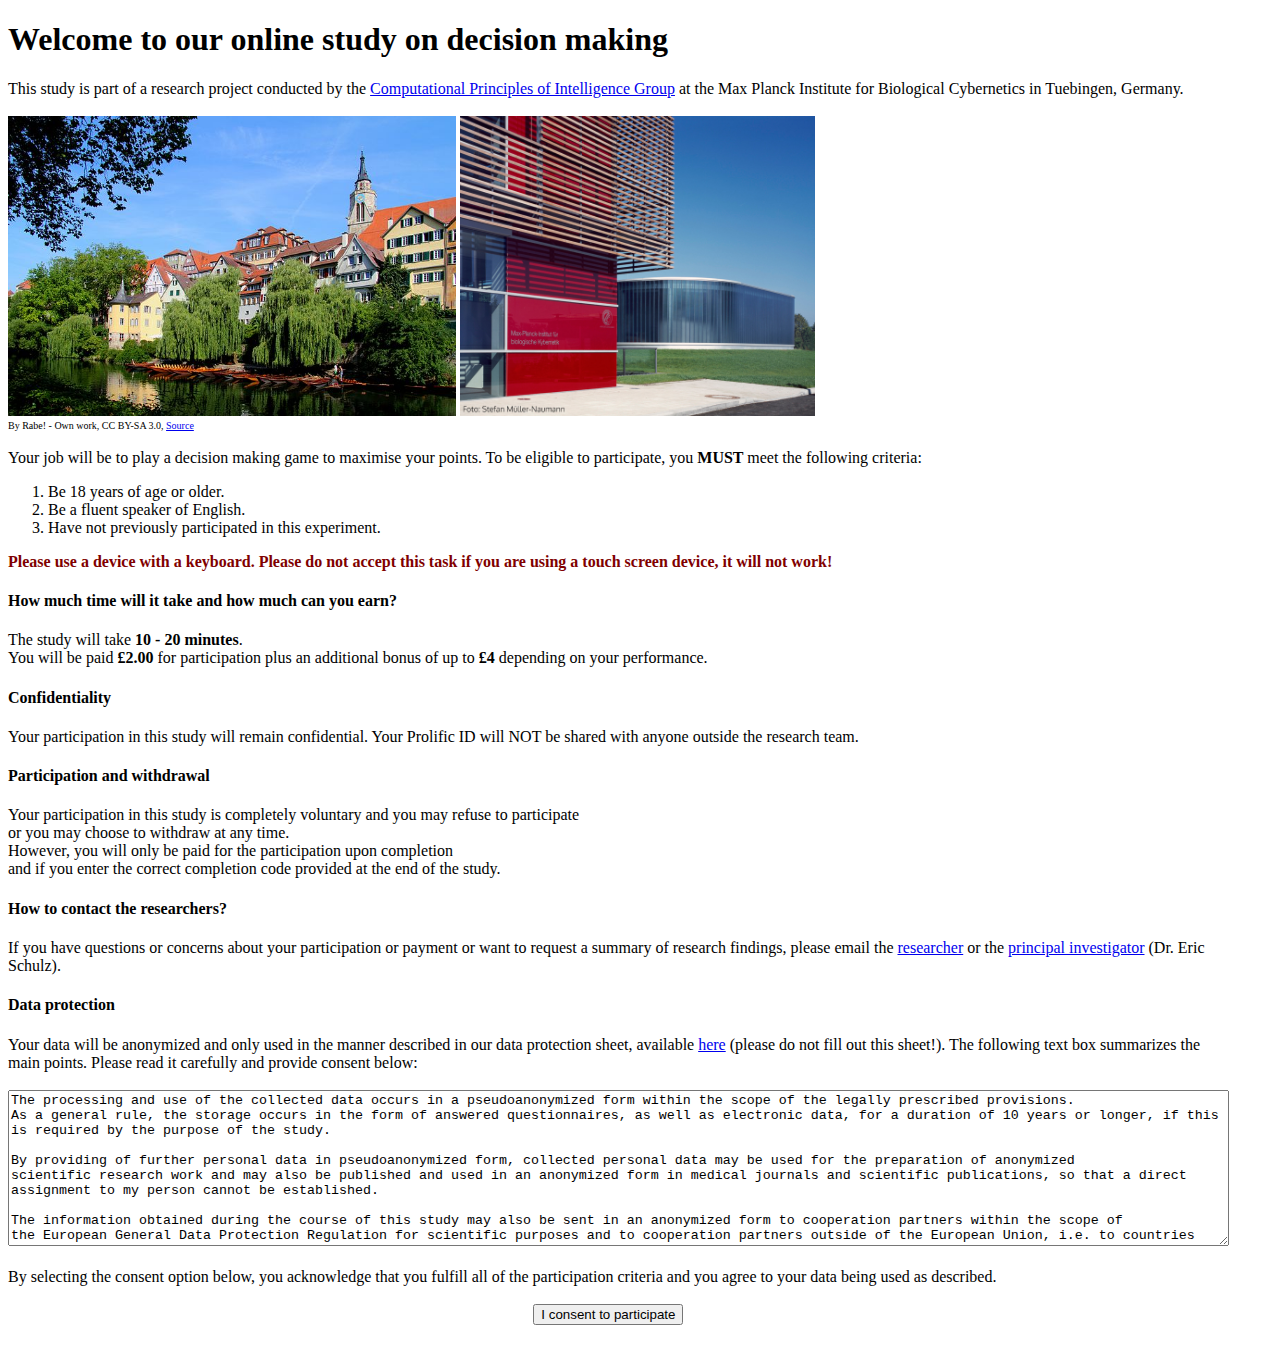
<file: index.html>
<!DOCTYPE html>
<html lang="en">

<head>
    <meta charset="UTF-8">
    <link rel="stylesheet" href="./css/styling.css">
    <script type="module" src="./js/main.js"></script>

    <title>decision making experiment</title>


</head>

<body id="experiment">

    <div class="container" style="width: 95%; height: 95%">
        <div id="page1" include-html="html/welcome_page.html"></div>
        <div id="page2" include-html="html/instructions.html" style="display: none;"></div>
        <div id="page3" include-html="html/comprehension_check.html" style="display: none"></div>
        <div id="page4" include-html="html/ready_to_start.html" style="display: none"></div>
        <div id="page5" include-html="html/demographics.html" style="display: none"></div>
        <div id="page6" include-html="html/completed.html" style="display:none"></div>
        <div id="trial" include-html="html/trial.html" style="display:none"></div>
    </div>
</body>

</html>
</file>
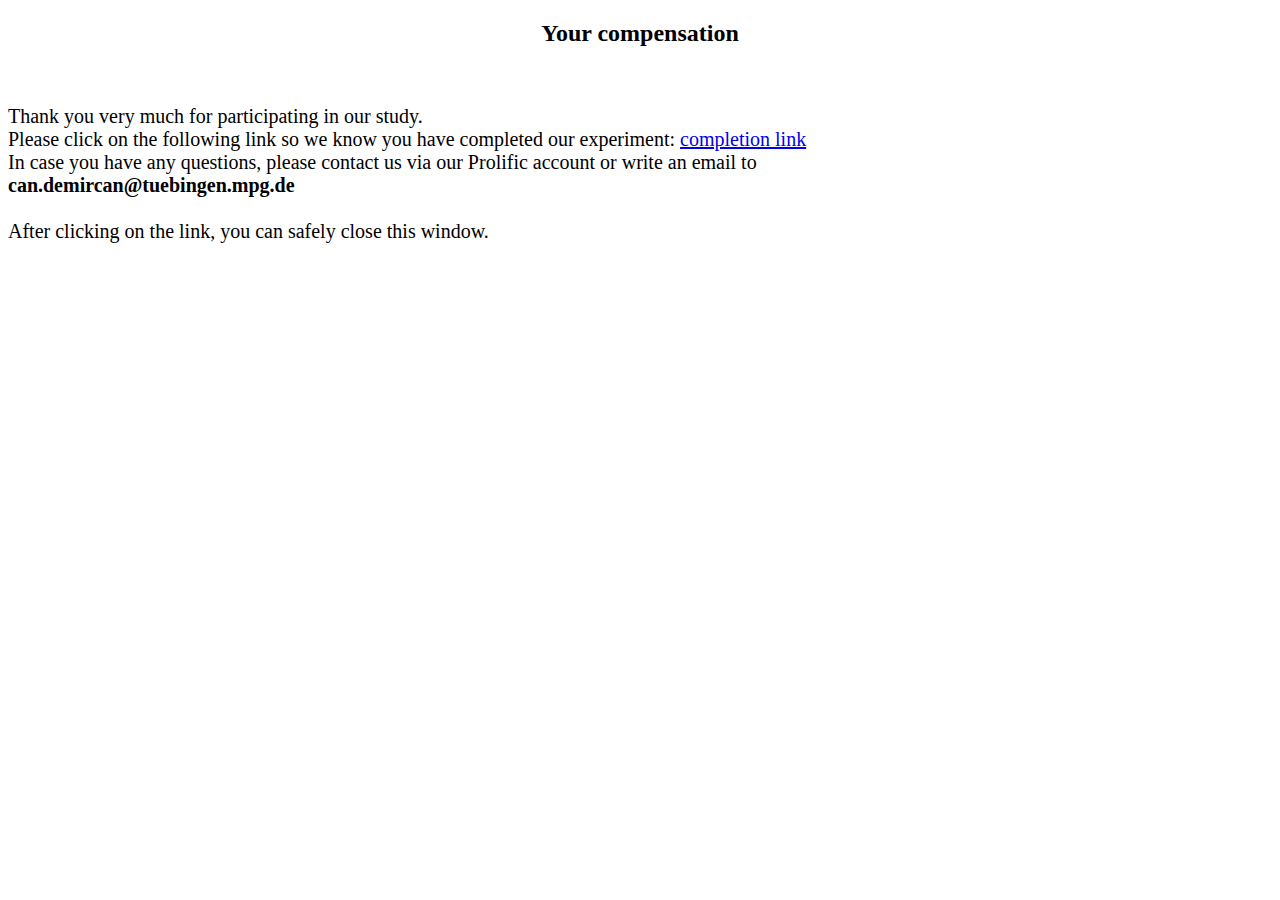
<file: html/completed.html>
<!DOCTYPE html>
<html lang="en">
    <h2 style="text-align: center;">Your compensation</h2>
    <div id="money" style="text-align: center; font-size: 125%">  </div><br>
    <p style="font-size:125%">
    Thank you very much for participating in our study.<br>
    Please click on the following link so we know you have completed our experiment: <a href="https://app.prolific.co/submissions/complete?cc=7AE73D5E" target="_blank">completion link</a> <br>
    In case you have any questions, please contact us via our Prolific account or write an email to<br> <b>can.demircan@tuebingen.mpg.de</b> <br><br>
    
    After clicking on the link, you can safely close this window. 
    </p>
</html>
</file>
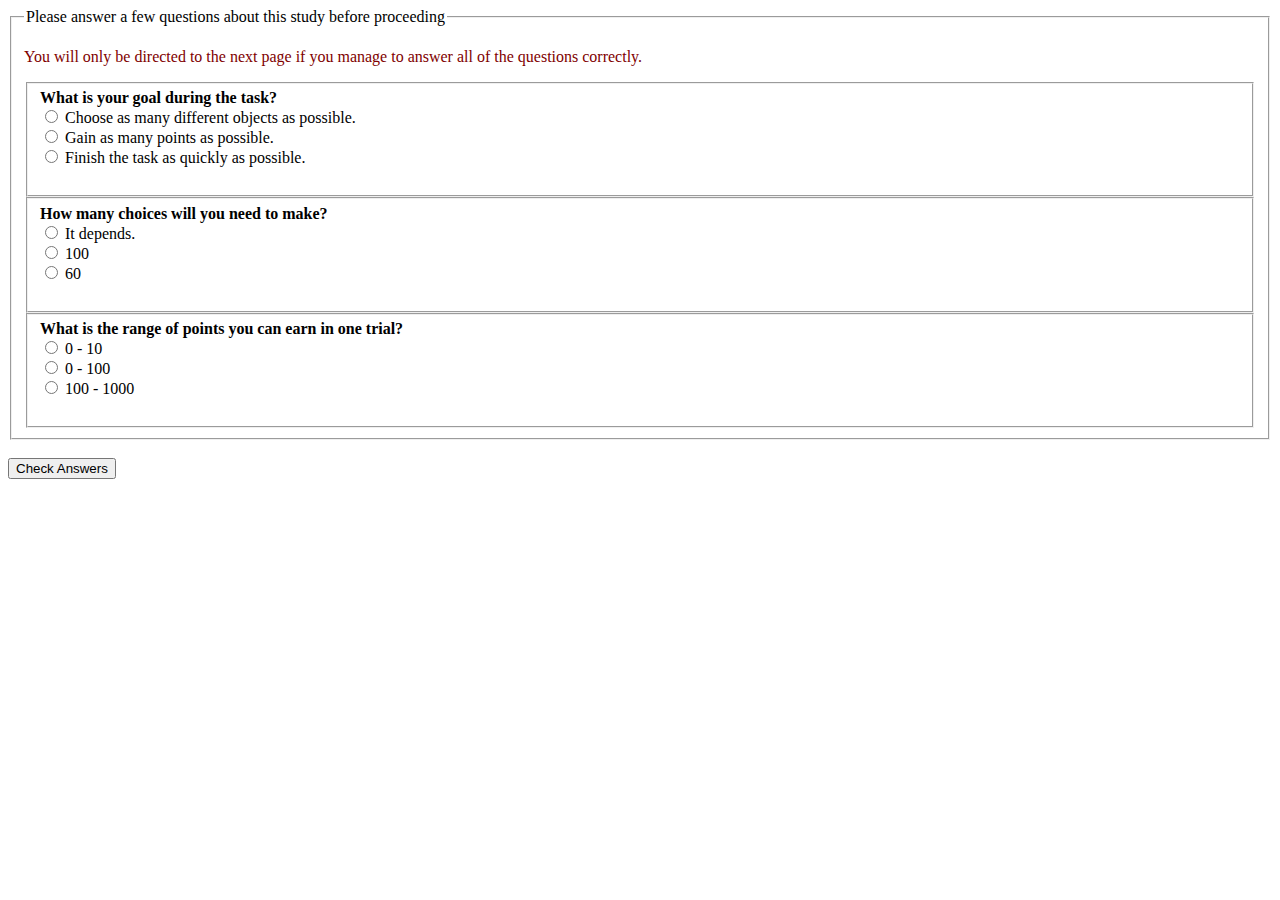
<file: html/comprehension_check.html>
<!DOCTYPE html>
<html lang="en">
<fieldset>
    <legend>Please answer a few questions about this study before proceeding</legend>
    <p style="font-size:100%;color:maroon;"> You will only be directed to the next page if you manage to answer all of the questions correctly.</p>

    <fieldset> 
        <b>What is your goal during the task? </b><br>
        <label for="q1l1" style="font-weight: normal;"><input type="radio" name="q1" id="l1_1"><span id="q1l1"> Choose as many different objects as possible. </span></label><br>
        <label for="q1l2" style="font-weight: normal;"><input type="radio" name="q1" id="icheck1"><span id="q1icheck1"> Gain as many points as possible. </span></label><br>
        <label for="q1l3" style="font-weight: normal;"><input type="radio" name="q1" id="l1_2"><span id="q1l2"> Finish the task as quickly as possible. </span></label><br>
        <br>
    </fieldset>
    <fieldset> 
        <b>How many choices will you need to make? </b><br>
        <label for="q2l1" style="font-weight: normal;"><input type="radio" name="q2" id="l2_1"/><span id="q2l1"> It depends. </span></label><br>
        <label for="q2l2" style="font-weight: normal;"><input type="radio" name="q2" id="l2_2"/><span id="q2l2"> 100 </span></label><br>
        <label for="q2l3" style="font-weight: normal;"><input type="radio" name="q2" id="icheck2"> <span id="q2icheck2"> 60 </span></label><br>
        <br>
    </fieldset>
    <fieldset> 
        <b>What is the range of points you can earn in one trial? </b><br>
        <label for="q3l1" style="font-weight: normal;"><input type="radio" name="q3" id="l3_1"/><span id="q3l1"> 0 - 10 </span></label><br>
        <label for="q3l2" style="font-weight: normal;"><input type="radio" name="q3" id="icheck3"/><span id="q3icheck3"> 0 - 100 </span></label><br>
        <label for="q3l3" style="font-weight: normal;"><input type="radio" name="q3" id="l3_2"> <span id="q3l2"> 100 - 1000 </span></label><br>
        <br>
    </fieldset>
</fieldset>
<br>
<button type="button" name="button" onclick="comprehensionCheck();"> <span id="check"> Check Answers </span> </button>  
</html>
</file>
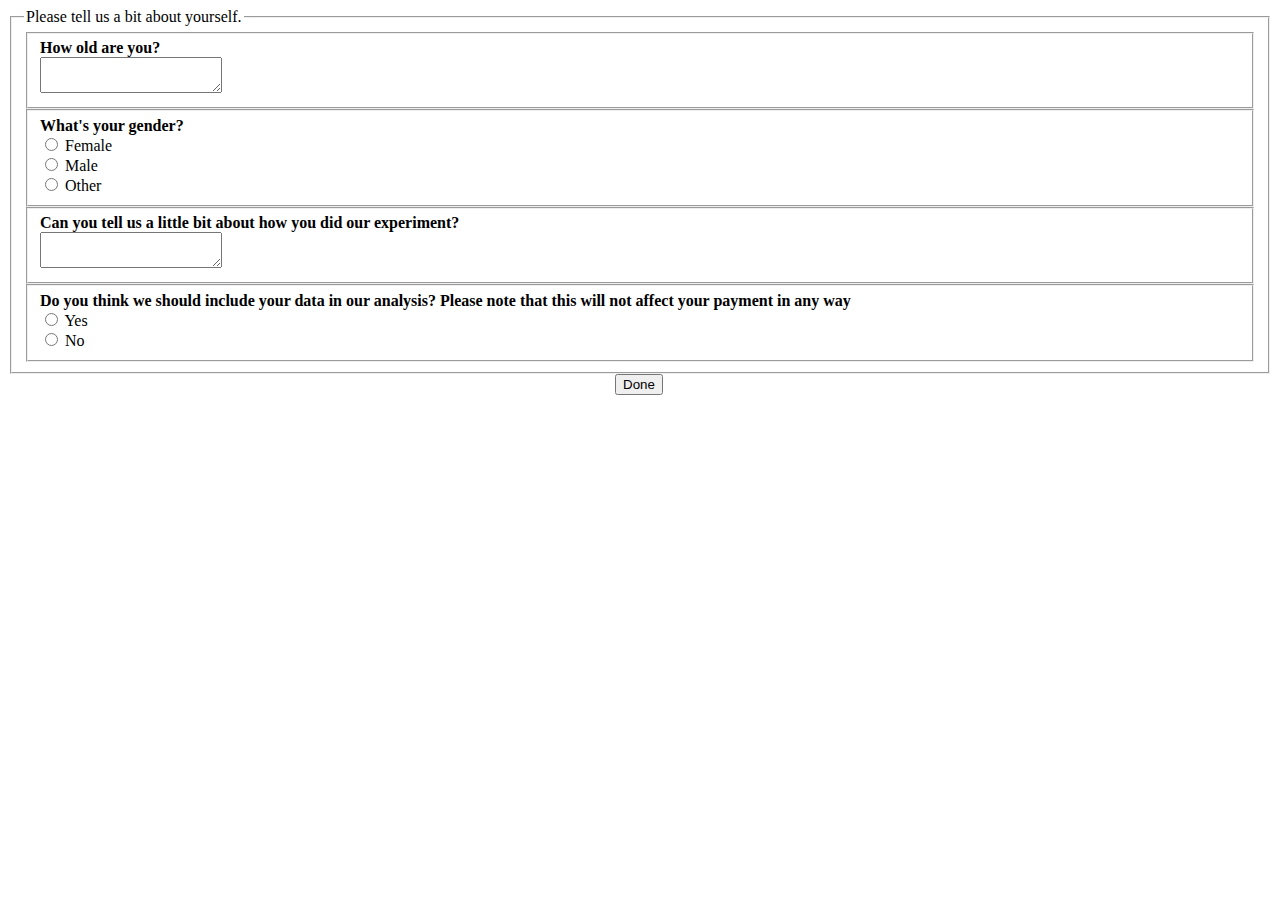
<file: html/demographics.html>
<!DOCTYPE html>
<html lang="en">
    <fieldset>
        <legend>Please tell us a bit about yourself.</legend>

        <fieldset>
            <b>How old are you? </b><br>
            <textarea id="age" name="Age"></textarea>
        </fieldset>

        <fieldset>
            <b>What's your gender? </b><br>
            <label for="q6l1" style="font-weight: normal;"><input type="radio" name="gender" value = 'female';" > Female </label><br>
            <label for="q6l2" style="font-weight: normal;"><input type="radio" name="gender" value = 'male';" > Male </label><br>
            <label for="q6l3" style="font-weight: normal;"><input type="radio" name="gender" value = 'other';" > Other </label><br>
        </fieldset>

        <fieldset>
            <b>Can you tell us a little bit about how you did our experiment? </b><br>
            <textarea id="explain" name="explain"></textarea>
        </fieldset>

        <fieldset>
            <b>Do you think we should include your data in our analysis? Please note that this will not affect your payment in any way</b><br>
            <label for="q7l1" style="font-weight: normal;"><input type="radio" name="y_n" value = 'yes';" > Yes </label><br>
            <label for="q7l2" style="font-weight: normal;"><input type="radio" name="y_n" value = 'no';" > No </label><br>
        </fieldset>


    </fieldset>

    

<div style="width:50px;margin:0 auto">
    <button id='demographicButton' type="button" name="button" >Done</button>
</div></html>
</file>
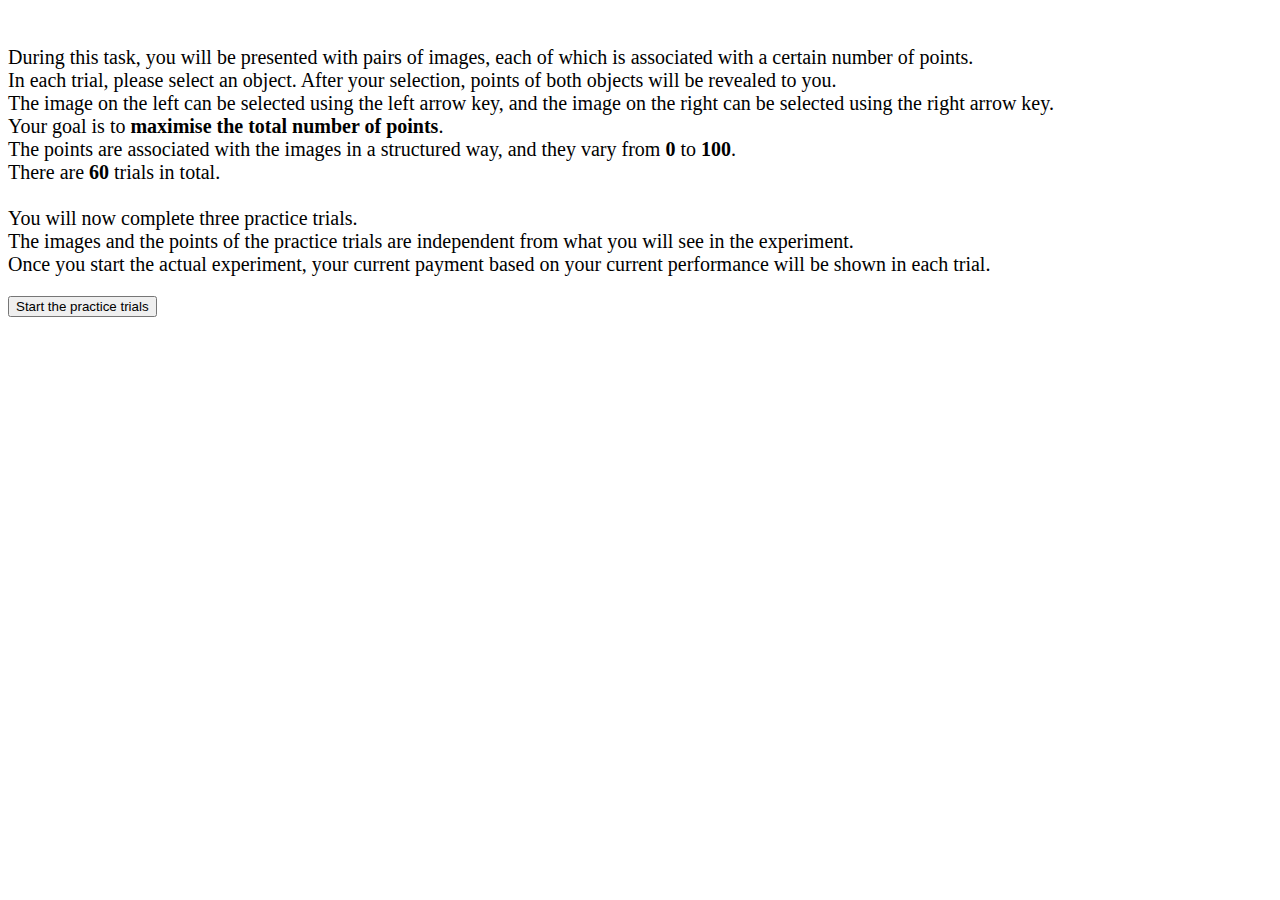
<file: html/instructions.html>
<!DOCTYPE html>
<html lang="en">
<br>
<p style="font-size:125%;">

    During this task, you will be presented with pairs of images, each of which is associated with a certain number of points. <br> In each trial, please select an object. After your selection, points of both objects will be revealed to you.
    <br> The image on the left can be selected using the left arrow key, and the image on the right can be selected using the right arrow key. <br> Your goal is to <strong>maximise the total number of points</strong>.
    <br> The points are associated with the images in a structured way, and they vary from <strong>0</strong> to <strong>100</strong>.
    <br> There are <strong>60</strong> trials in total.
    <br> <br> You will now complete three practice trials. <br> The images and the points of the practice trials are independent from what you will see in the experiment.
    <br> Once you start the actual experiment, your current payment based on your current performance will be shown in each trial. 

</p>
<button id="nextPractice" onclick="startPractice();">Start the practice trials</button><br><br>

</html>
</file>
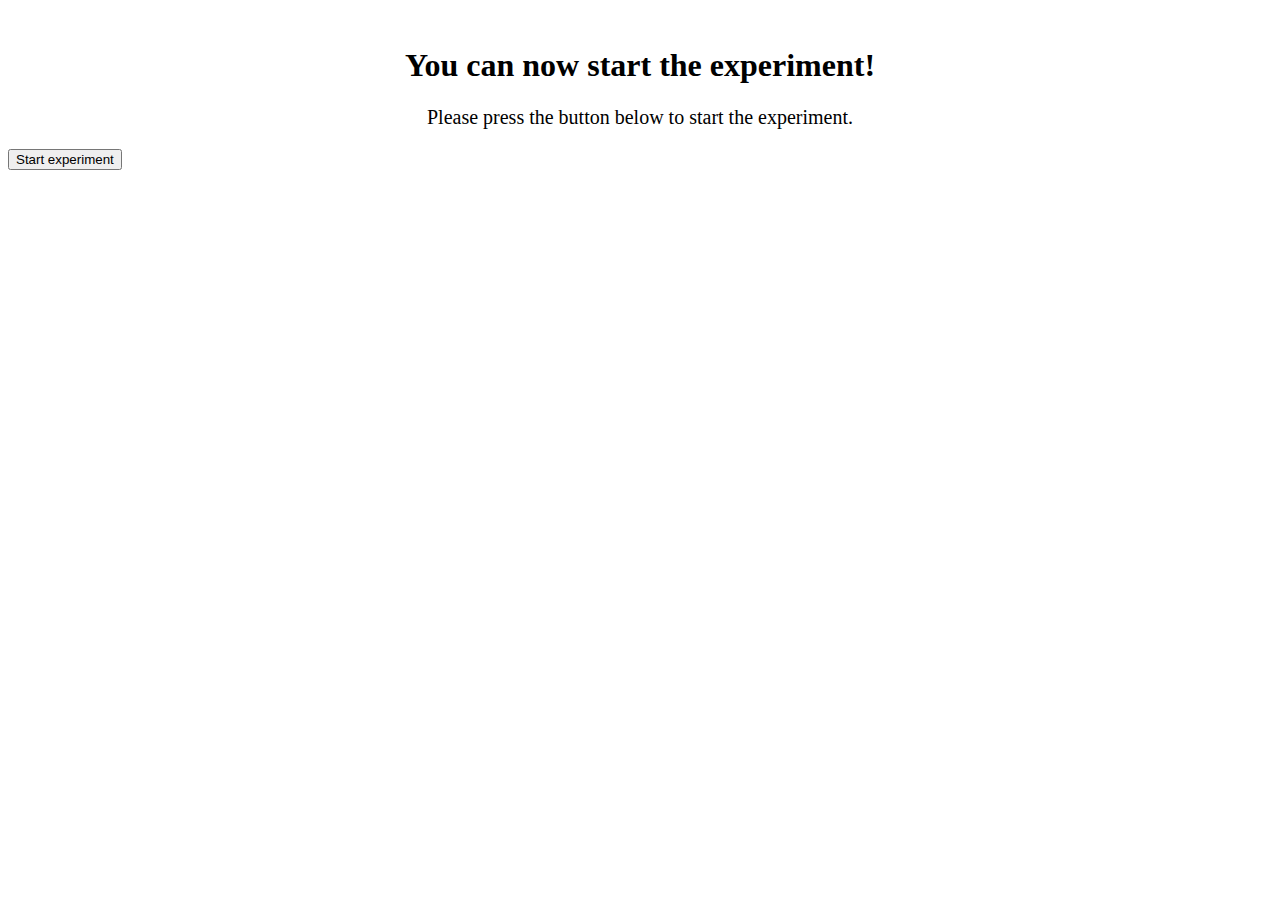
<file: html/ready_to_start.html>
<!DOCTYPE html>
<html lang="en">
<br>
<h1 style= "text-align: center;">You can now start the experiment!</h1>
<p style="font-size:125%; text-align: center;">

    Please press the button below to start the experiment.

</p>
<button id="nextExperiment" onclick="startExperiment();">Start experiment</button><br><br>

</html>
</file>
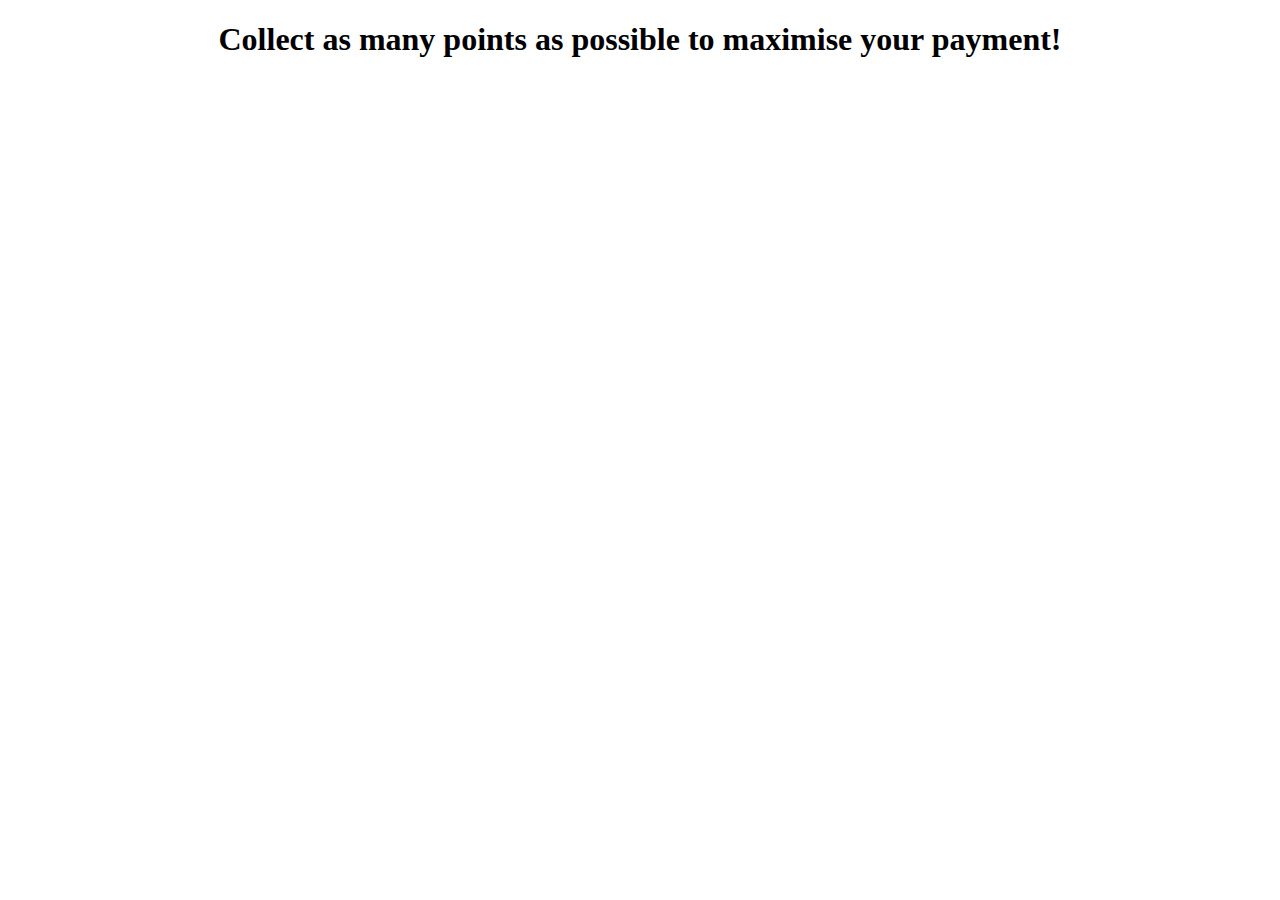
<file: html/trial.html>
<!DOCTYPE html>
<html lang="en">
    <div id="banditDiv">
        <h1 style="text-align:center">Collect as many points as possible to maximise your payment!</h1>
        <br>
        <div id="paymentDiv" style="text-align: center; font-size:x-large"></div>
        <div class="column">
            <p id="leftImageP" align="center" style="font-size:x-large">
                <img id="stim_1" align="center" style="width:50%"><br><br><br>
            </p>
        </div>
        <div class="column">
            <p id="rightImageP" align="center" style="font-size:x-large">
                <img id="stim_2" align="center" style="width:50%"><br><br><br>
            </p>
        </div>
    </div>
</html>
</file>
<file: css/styling.css>
* {
    box-sizing: border-box
  }

button {
    margin:0 auto;
    display:block;
}

.column {
    float: left;
    width: 50%;
    padding: 100px 40px
}


.highlight{
    box-shadow: 0px 0px 0px 20px #F1BB7B;
}
</file>
